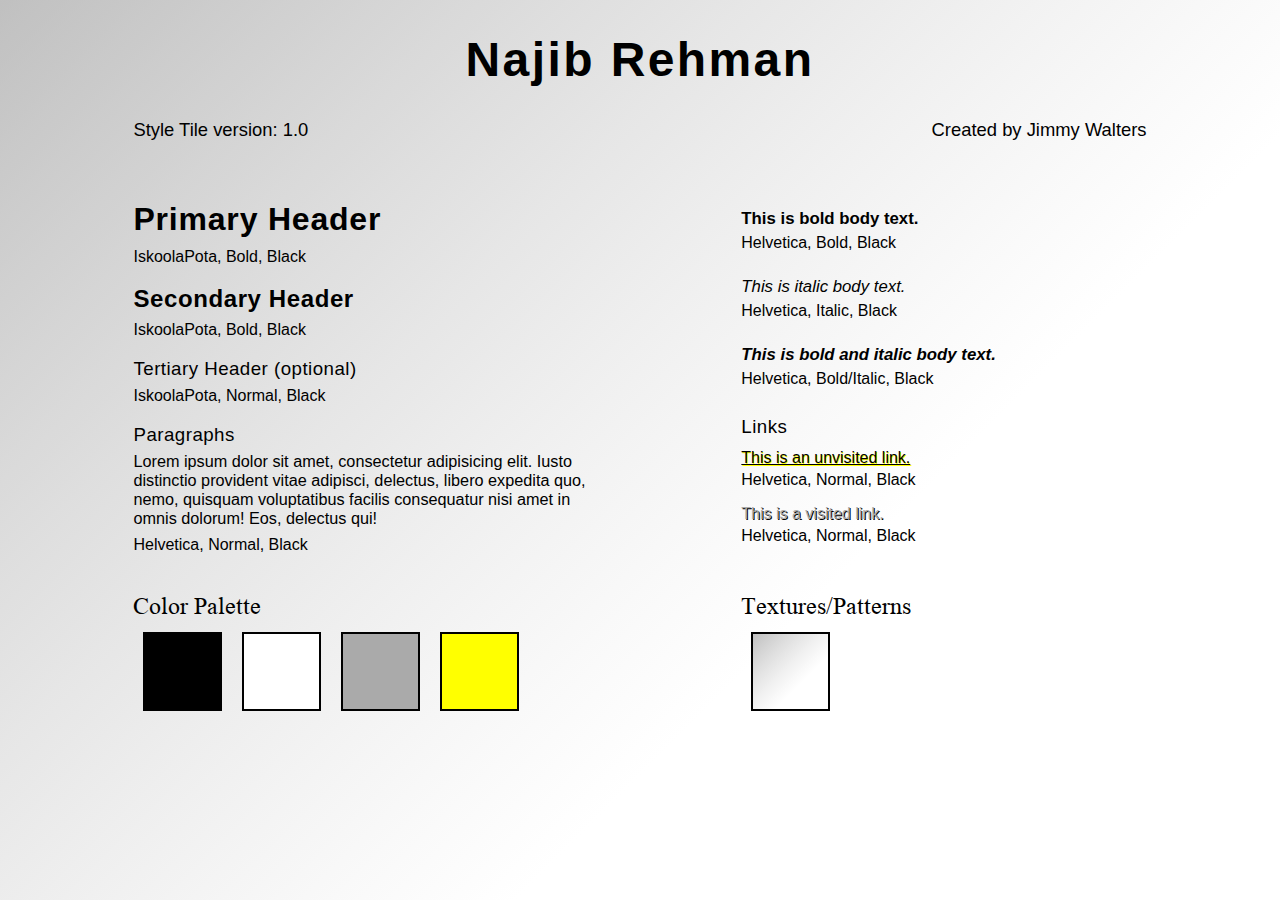
<file: p2-style-tile/index.html>
<!DOCTYPE html>
<html lang="en">

	<head>
	  <meta charset="UTF-8" />
	  <title>P2 - Dashboard | Style Tile</title>

    <meta name="viewport" content="width=device-width, initial-scale=1.0" />

	  <link rel="stylesheet" href="css/normalize.css">
	  <!-- <link rel="stylesheet" href="css/grid.css"> -->
    <link rel="stylesheet" href="css/fonts.css">
	  <link rel="stylesheet" href="css/styles.css">

	</head>


	<body>
	    
	  <header>
	    <h1>Najib Rehman</h1>
	    <p>Style Tile version: 1.0 <span class="created">Created by Jimmy Walters</span></p>
	    
	  </header>

	  <section class="main">

	    <h1>Primary Header</h1>
	    <aside>IskoolaPota, Bold, Black</aside>

	    <div></div>

	    <h2>Secondary Header</h2>
	    <aside>IskoolaPota, Bold, Black</aside>
	    
	    <div></div>

	    <h3>Tertiary Header (optional)</h3>
	    <aside>IskoolaPota, Normal, Black</aside>

	    <div></div>

	    <h3>Paragraphs</h3>
	    <p id="normal">Lorem ipsum dolor sit amet, consectetur adipisicing elit. Iusto distinctio provident vitae adipisci, delectus, libero expedita quo, nemo, quisquam voluptatibus facilis consequatur nisi amet in omnis dolorum! Eos, delectus qui!</p>
	    <aside>Helvetica, Normal, Black</aside>

	  </section>


	  <section class="bodyText">

	    <p id="bold">This is bold body text.</p>
	   	<aside>Helvetica, Bold, Black</aside>

	    <p id="italic">This is italic body text.</p>
	   	<aside>Helvetica, Italic, Black</aside>

	    <p id="boldItalic">This is bold and italic body text.</p>
	    <aside>Helvetica, Bold/Italic, Black</aside>

	    <h3>Links</h3>
	    <p id="unvisited"><a href="#">This is an unvisited link.</a></p>
	    <aside>Helvetica, Normal, Black</aside>

	   	<p id="visited"><a href="#">This is a visited link.</a></p>
	    <aside>Helvetica, Normal, Black</aside>

		</section>


	  <section class="colors">

	    <aside>Color Palette</aside>
	    <div class="color-1"></div>
	    <div class="color-2"></div>
	    <div class="color-3"></div>
	    <div class="color-4"></div>

			<!-- <div class="clear"></div> -->
	  </section>


		<!-- <section>
	    <div class="imagery-1"></div>
	    <div class="imagery-2"></div>
	    <div class="imagery-3"></div>
	    <em>Imagery</em>

	    <div class="clear"></div>
	  </section> -->


	  <section class="patterns">

	    <aside>Textures/Patterns</aside>
	    <div class="pattern-1"></div>
	    <!-- <div class="pattern-2"></div> -->
	    <!-- <div class="pattern-3"></div> -->
	    
	    <!-- <div class="clear"></div> -->
	  </section>

	  <!-- Clearfix -->
	  <div class="clear"></div>

	</body>

</html>
</file>
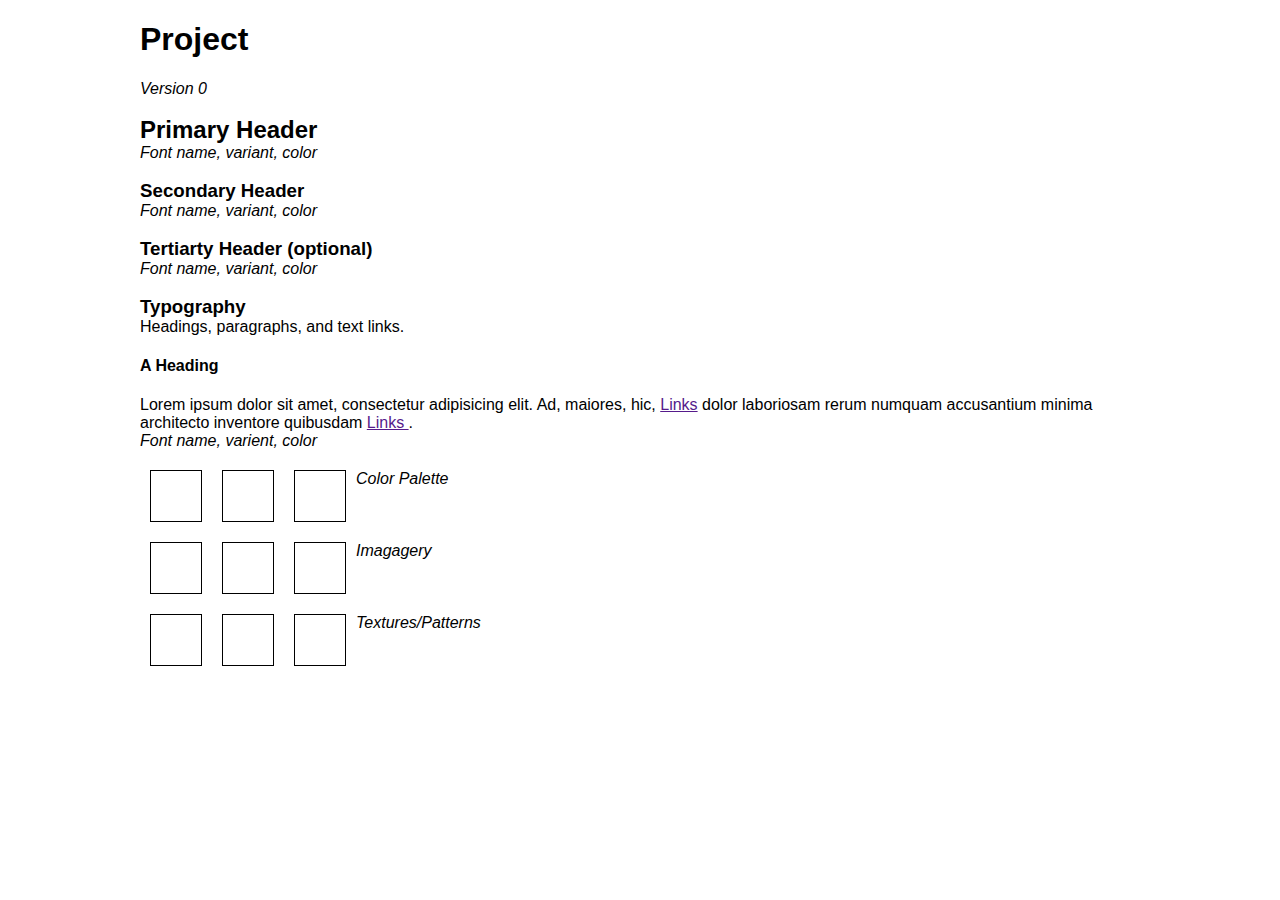
<file: Style Tile Template/index.html>
<!doctype html>
<html lang="en">
<head>
  <meta charset="UTF-8" />
  <title>Style Tile</title>
	
  <link rel="stylesheet" href="css/normalize.css">
  <link rel="stylesheet" href="css/grid.css">	

  <link href='http://fonts.googleapis.com/css?family=Raleway' rel='stylesheet' type='text/css'>
  			
  <link rel="stylesheet" href="css/styles.css">	
	
</head>
<body>
	
	<div class="container">
		

		<section>

			<h1>Project</h1>
			<em>Version 0</em>
			
			<br><br>

			<h2>Primary Header</h2>
			<em>Font name, variant, color</em>
			
			<br><br>

			<h3>Secondary Header</h3>
			<em>Font name, variant, color</em>
			
			<br><br>

			<h3>Tertiarty Header (optional)</h3>
			<em>Font name, variant, color</em>

			<br><br>
			
			<h3>Typography</h3>
			<p>Headings, paragraphs, and text links.</p>

			<h4>A Heading</h4>	
			<p>Lorem ipsum dolor sit amet, consectetur adipisicing elit. Ad, maiores, hic, <a href="">Links</a> dolor laboriosam rerum numquam accusantium minima architecto inventore quibusdam <a href="">Links </a>.</p>
			<em>Font name, varient, color</em>
			
		</section>
		
		<section>
			<div class="color-1"></div>
			<div class="color-2"></div>
			<div class="color-3"></div>
			<em>Color Palette</em>

			<div class="clear"></div>
		</section>

		<section>
			<div class="imagery-1"></div>
			<div class="imagery-2"></div>
			<div class="imagery-3"></div>
			<em>Imagagery</em>

			<div class="clear"></div>
		</section>

		
		<section>
			<div class="pattern-1"></div>
			<div class="pattern-2"></div>
			<div class="pattern-3"></div>
			<em>Textures/Patterns</em>

			<div class="clear"></div>
		</section>

		<!-- Clearfix -->
		<div class="clear"></div>

	</div>
	
  
</body>
</html>
</file>
<file: p2-style-tile/css/grid.css>
/*
 Width: 1000px
 # Columns : 12 
 Column width: 65px
 Gutter : 20px 

 */
.grid_1 { width: 65px; }
.grid_2 { width: 150px; }
.grid_3 { width: 235px; }
.grid_4 { width: 320px; }
.grid_5 { width: 405px; }
.grid_6 { width: 490px; }
.grid_7 { width: 575px; }
.grid_8 { width: 660px; }
.grid_9 { width: 745px; }
.grid_10 { width: 830px; }
.grid_11 { width: 915px; }
.grid_12 { width: 1000px; }

.grid_1,
.grid_2,
.grid_3,
.grid_4,
.grid_5,
.grid_6,
.grid_7,
.grid_8,
.grid_9,
.grid_10,
.grid_11,
.grid_12 {
	margin: 0 20px 10px 0;
	float: left;
	display: block;
}

.alpha{margin-left:0px;}
.omega{margin-right:0px;}

.container{
	width: 1000px; 
	margin: auto;
}



.clear{clear:both;display:block;overflow:hidden;visibility:hidden;width:0;height:0}.clearfix:after{clear:both;content:' ';display:block;font-size:0;line-height:0;visibility:hidden;width:0;height:0}* html .clearfix,*:first-child+html .clearfix{zoom:1}
</file>
<file: p2-style-tile/css/fonts.css>
/* Helvetica Font Family */

@font-face {
  font-family: 'Helvetica';
  src: url('fonts/Helvetica.eot?#iefix') format('embedded-opentype'),  
  url('fonts/Helvetica.woff') format('woff'), 
  url('fonts/Helvetica.ttf')  format('truetype'), 
  url('fonts/Helvetica.svg#Helvetica') format('svg');
  font-weight: normal;
  font-style: normal;
}

@font-face {
  font-family: 'Helvetica-Bold';
  src: url('fonts/Helvetica-Bold.eot?#iefix') format('embedded-opentype'),  
  url('fonts/Helvetica-Bold.woff') format('woff'), 
  url('fonts/Helvetica-Bold.ttf')  format('truetype'), 
  url('fonts/Helvetica-Bold.svg#Helvetica-Bold') format('svg');
  font-weight: bold;
  font-style: normal;
}

@font-face {
  font-family: 'Helvetica-Oblique';
  src: url('fonts/Helvetica-Oblique.eot?#iefix') format('embedded-opentype'),  
  url('fonts/Helvetica-Oblique.woff') format('woff'), 
  url('fonts/Helvetica-Oblique.ttf')  format('truetype'), 
  url('fonts/Helvetica-Oblique.svg#Helvetica-Oblique') format('svg');
  font-weight: normal;
  font-style: oblique;
}

@font-face {
  font-family: 'Helvetica-BoldOblique';
  src: url('fonts/Helvetica-BoldOblique.eot?#iefix') format('embedded-opentype'),  
  url('fonts/Helvetica-BoldOblique.woff') format('woff'), 
  url('fonts/Helvetica-BoldOblique.ttf')  format('truetype'), 
  url('fonts/Helvetica-BoldOblique.svg#Helvetica-BoldOblique') format('svg');
  font-weight: bold;
  font-style: oblique;
}

@font-face {
  font-family: 'IskoolaPota';
  src: url('fonts/IskoolaPota.eot?#iefix') format('embedded-opentype'),  
  url('fonts/IskoolaPota.woff') format('woff'),
  url('fonts/IskoolaPota.ttf')  format('truetype'), 
  url('fonts/IskoolaPota.svg#IskoolaPota') format('svg');
  font-weight: normal;
  font-style: normal;
}


@font-face {
  font-family: 'IskoolaPota-Black';
  src: url('fonts/IskoolaPota-Black.eot?#iefix') format('embedded-opentype'), 
  url('fonts/IskoolaPota-Black.woff') format('woff'), 
  url('fonts/IskoolaPota-Black.ttf')  format('truetype'), 
  url('fonts/IskoolaPota-Black.svg#IskoolaPota-Bold') format('svg');
  font-weight: normal;
  font-style: normal;
}
</file>
<file: p2-style-tile/css/styles.css>
/**************************
GENERAL
**************************/

body{
  /*background: url("../img/pyramid.png");
  background: url("../img/vaio.png");
  background-repeat: repeat; */

  background: -moz-linear-gradient(-45deg, rgba(204,204,204,0.65) 0%, rgba(255,255,255,1) 65%),
              -moz-linear-gradient(-45deg, rgba(86,86,86,.5) 0%, rgba(255,255,255,1) 100%);

  background: -webkit-gradient(linear, left top, right bottom, color-stop(0%,rgba(204,204,204,0.65)), color-stop(65%,rgba(255,255,255,1))),
              -webkit-gradient(linear, left top, right bottom, color-stop(0%,rgba(86,86,86,.5)), color-stop(100%,rgba(255,255,255,1)));

  background: -o-linear-gradient(-45deg, rgba(204,204,204,0.65) 0%,rgba(255,255,255,1) 65%),
              -o-linear-gradient(-45deg, rgba(86,86,86,.5) 0%,rgba(255,255,255,1) 100%);

  background: -ms-linear-gradient(-45deg, rgba(204,204,204,0.65) 0%,rgba(255,255,255,1) 65%),
              -ms-linear-gradient(-45deg, rgba(86,86,86,.5) 0%,rgba(255,255,255,1) 100%);

  background: linear-gradient(135deg, rgba(204,204,204,0.65) 0%,rgba(255,255,255,1) 65%),
              linear-gradient(135deg, rgba(86,86,86,.5) 0%,rgba(255,255,255,1) 100%);

  background-repeat: no-repeat;
  background-attachment: fixed;
  max-width: 79.15%;
  margin: 0 auto 3em auto;
}

section{
  margin: 20px 0;
}

/**************************
HEADER
**************************/

header h1{
  font-size: 3em;
  letter-spacing: .05em;
  text-align: center;
}

header p{
  font-family: 'IskoolaPota' serif;
  font-size: 1.15em;
  text-align: left;
}

header span.created{
  margin: 0 0 0 0;
  float: right;
}

/**************************
HEADINGS & PARAGRAPH
**************************/

section.main{
  width: 50%;
  float: left;
}

h1, h2, h3{
  letter-spacing: .025em;
}

h1, h2{
  font-family: 'IskoolaPota-Black' serif;
}

h3{
  font-family: 'IskoolaPota' serif;
  font-weight: normal;
}

section aside{
  margin: -.75em 0 1em 0;
  font-family: 'Helvetica' sans-serif;
}

#normal{
  font-family: 'Helvetica' sans-serif;
  font-size: 1.015em;
  margin: -.75em 0 1.25em 0;
  width: 95%;
}

/**************************
PARAGRAPH & LINK STYLES
**************************/

section.bodyText{
  width: 40%;
  float: right;
  padding-left: 10%;
}

section.bodyText h3{
  margin-top: 1.5em;
  margin-bottom: -0.25em;
}

#unvisited a{
  color: #000;
  text-shadow: 1px 1px rgb(255, 255, 0);
}

#visited a{
  color: #aaa;
  text-shadow: 1px 1px rgb(0, 0, 0);
  text-decoration: none;
}

#bold,
#italic,
#boldItalic{
  font-size: 1.05em;
}

#bold{
  font-family: 'Helvetica-Bold' sans-serif;
  font-weight: bold;
  margin-top: 1.75em;
}

#italic{
  font-family: 'Helvetica-Oblique' sans-serif;
  font-weight: normal;
  font-style: oblique;
  margin-top: 1.5em;
}

#boldItalic{
  font-family: 'Helvetica-BoldOblique' sans-serif;
  font-weight: bold;
  font-style: oblique;
  margin-top: 1.5em;
}

/**************************
 LAYOUT FOR STYLE TILES
**************************/

section.colors,
section.patterns{
  display: inline;
  float: left;
}

section.colors{
  width: 50%;
  clear: left;
}

section.patterns{
  width: 40%;
  padding-left: 10%;
}

.color-1,
.color-2,
.color-3,
.color-4,
.pattern-1/*,
.pattern-2,
.pattern-3, 
.imagery-1,
.imagery-2,
.imagery-3 */{
  border-width: 2px;
  border-style: solid;
  border-color: #000;
  float: left;
  margin: 0 10px 0 10px;
  height: 75px;
  width: 75px;
}

.colors aside,
.patterns aside{
  font-family: 'IskoolaPota';
  font-size: 1.5em;
  margin-bottom: .5em;
}

/**************************
 STYLE TILE PROPERTIES
**************************/

.color-1{
  background: #000;
}

.color-2{
  background: #fff;
}

.color-3{
  background: #aaa;
}

.color-4{
  background: #ffff00;
}

.pattern-1{
  background: -moz-linear-gradient(-45deg, rgba(204,204,204,0.65) 0%, rgba(255,255,255,1) 65%),
              -moz-linear-gradient(-45deg, rgba(86,86,86,.5) 0%, rgba(255,255,255,1) 100%);

  background: -webkit-gradient(linear, left top, right bottom, color-stop(0%,rgba(204,204,204,0.65)), color-stop(65%,rgba(255,255,255,1))),
              -webkit-gradient(linear, left top, right bottom, color-stop(0%,rgba(86,86,86,.5)), color-stop(100%,rgba(255,255,255,1)));

  background: -o-linear-gradient(-45deg, rgba(204,204,204,0.65) 0%,rgba(255,255,255,1) 65%),
              -o-linear-gradient(-45deg, rgba(86,86,86,.5) 0%,rgba(255,255,255,1) 100%);

  background: -ms-linear-gradient(-45deg, rgba(204,204,204,0.65) 0%,rgba(255,255,255,1) 65%),
              -ms-linear-gradient(-45deg, rgba(86,86,86,.5) 0%,rgba(255,255,255,1) 100%);

  background: linear-gradient(135deg, rgba(204,204,204,0.65) 0%,rgba(255,255,255,1) 65%),
              linear-gradient(135deg, rgba(86,86,86,.5) 0%,rgba(255,255,255,1) 100%);
}

.clear{
  clear: both;
  display: block;
  overflow: hidden;
  visibility: hidden;
  width: 0;
  height: 0;
}

.clearfix::after{
  clear:both; content: ' ';
  display: block;
  font-size: 0;
  line-height: 0;
  visibility: hidden;
  width: 0;
  height: 0;
}

* html .clearfix{ 
  zoom: 1;
}

*:first-child+html .clearfix{ 
  zoom: 1;
}
</file>
<file: Style Tile Template/css/grid.css>
/*
 Width: 1000px
 # Columns : 12 
 Column width: 65px
 Gutter : 20px 

 */
.grid_1 { width: 65px; }
.grid_2 { width: 150px; }
.grid_3 { width: 235px; }
.grid_4 { width: 320px; }
.grid_5 { width: 405px; }
.grid_6 { width: 490px; }
.grid_7 { width: 575px; }
.grid_8 { width: 660px; }
.grid_9 { width: 745px; }
.grid_10 { width: 830px; }
.grid_11 { width: 915px; }
.grid_12 { width: 1000px; }

.grid_1,
.grid_2,
.grid_3,
.grid_4,
.grid_5,
.grid_6,
.grid_7,
.grid_8,
.grid_9,
.grid_10,
.grid_11,
.grid_12 {
	margin: 0 20px 10px 0;
	float: left;
	display: block;
}

.alpha{margin-left:0px;}
.omega{margin-right:0px;}

.container{
	width: 1000px; 
	margin: auto;
}



.clear{clear:both;display:block;overflow:hidden;visibility:hidden;width:0;height:0}.clearfix:after{clear:both;content:' ';display:block;font-size:0;line-height:0;visibility:hidden;width:0;height:0}* html .clearfix,*:first-child+html .clearfix{zoom:1}
</file>
<file: Style Tile Template/css/styles.css>
/* Set Your Own Margin & Padding */
h2, h3, p {
	margin: 0;
}

/* Layout for Style Tile*/
section {
	margin: 20px 0;
}

.color-1,
.color-2,
.color-3,
.pattern-1,
.pattern-2,
.pattern-3, 
.imagery-1,
.imagery-2,
.imagery-3 {
	border: 1px solid #000;
	float: left;
	margin: 0 10px;
	height: 50px;
	width: 50px;
}


/* Show Grid */
.showgrid {
	background: url("../img/grid-bg.png") repeat-y;
}
</file>
